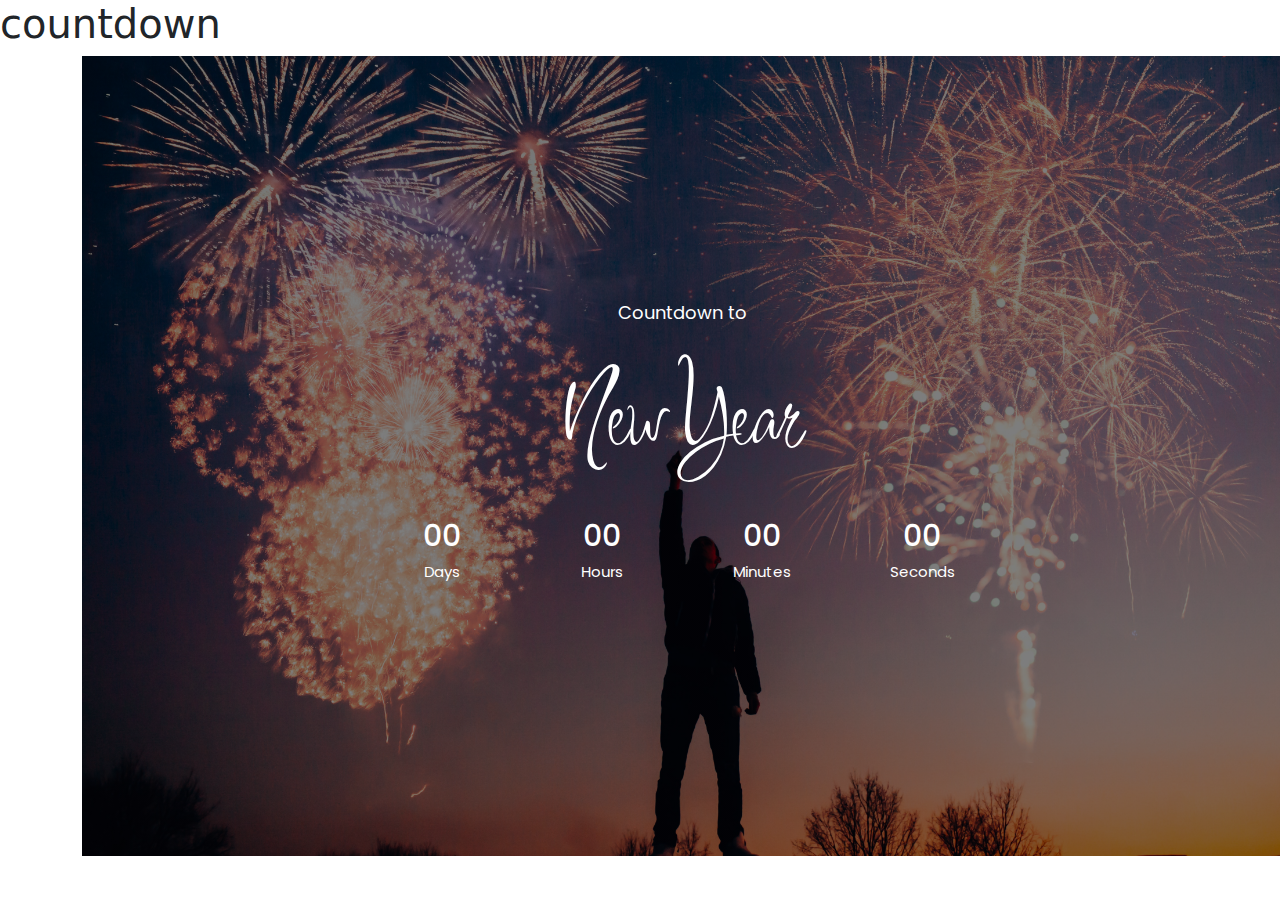
<file: index.html>
<!DOCTYPE html>
<html lang="en">
<head>
    <meta charset="UTF-8">
    <meta http-equiv="X-UA-Compatible" content="IE=edge">
    <meta name="viewport" content="width=device-width, initial-scale=1.0">
    <title>Document</title>
    <link
      href="https://cdn.jsdelivr.net/npm/bootstrap@5.0.2/dist/css/bootstrap.min.css"
      rel="stylesheet"/>

</head>
<body>

    <h1>countdown</h1>

    <div class="container">
        
        
          <div class="col-12">
            <iframe
              src="Countdown/index.html"
              frameborder="0"
              width="1200"
              height="800"
            ></iframe>
          </div>

            
    </div>
    
</body>
</html>
</file>
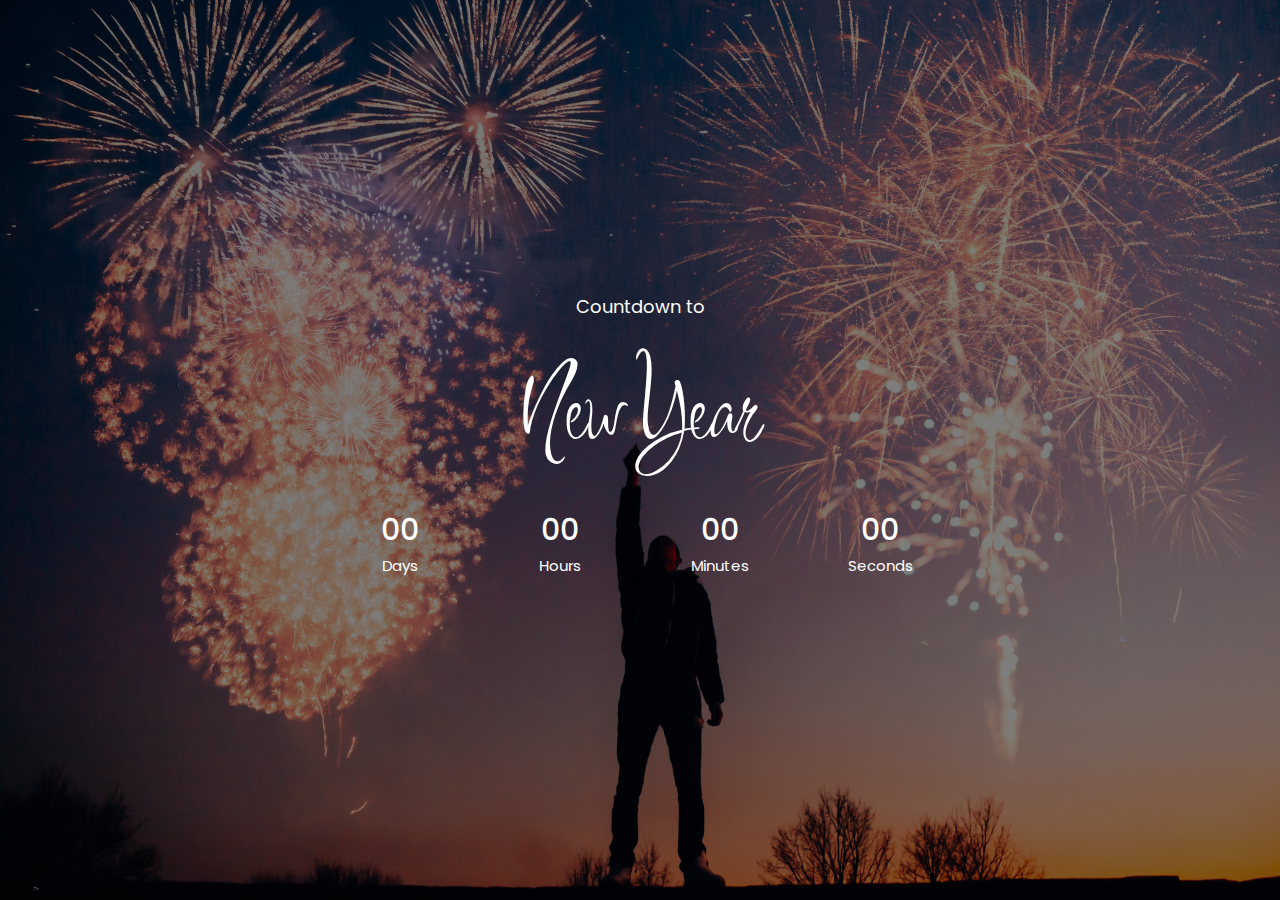
<file: Countdown/index.html>
<!DOCTYPE html>
<html lang="en">
<head>
    <meta charset="UTF-8">
    <meta http-equiv="X-UA-Compatible" content="IE=edge">
    <meta name="viewport" content="width=device-width, initial-scale=1.0">
    <title>Countdown Timer</title>
    <link rel="stylesheet" href="css/style.css">
</head>
<body>

<p>Countdown to</p>
<h2 class="newyear"> New Year</h2>
<div class="counter">

    <div class="box">
        <h2 id="days">00</h2>
        <small>Days</small>
    </div>
     
    <div class="box">
        <h2 id="hours">00</h2>
        <small>Hours</small>
    </div>

    <div class="box">
        <h2 id="minutes">00</h2>
        <small>Minutes</small>
    </div>

    <div class="box">
        <h2 id="seconds">00</h2>
        <small>Seconds</small>
    </div>




</div>

<script src="js/script.js"></script>  
</body>
</html>
</file>
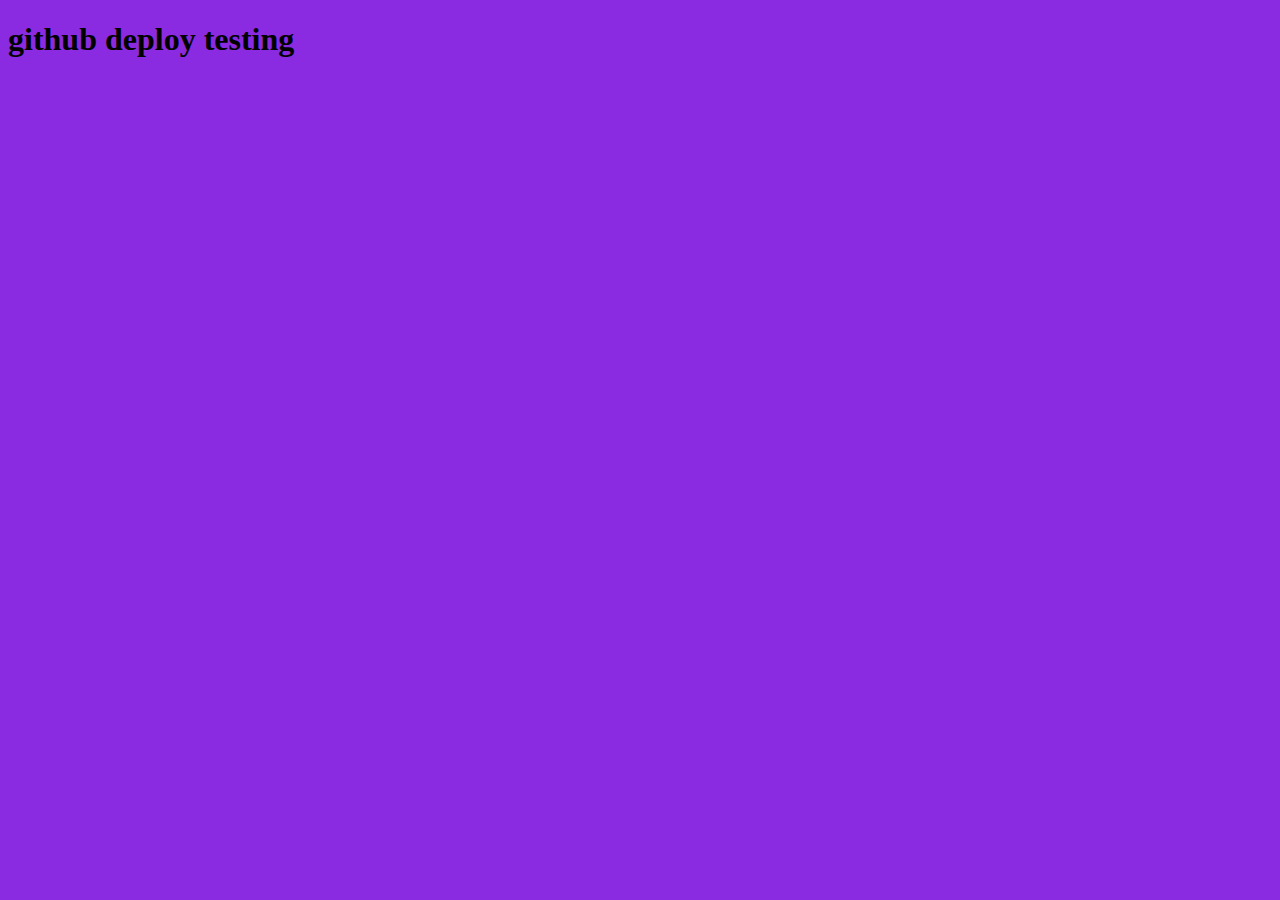
<file: demo/index.html>
<!DOCTYPE html>
<html lang="en">
<head>
    <meta charset="UTF-8">
    <meta http-equiv="X-UA-Compatible" content="IE=edge">
    <meta name="viewport" content="width=device-width, initial-scale=1.0">
    <title>Document</title>
</head>
<body>
    <link rel="stylesheet" href="style/style.css">




    <h1>github deploy testing</h1>
</body>
</html>
</file>
<file: Countdown/css/style.css>
@import url("https://fonts.googleapis.com/css2?family=Inspiration&family=Poppins:wght@500&family=Roboto&display=swap");
@import url("https://fonts.googleapis.com/css2?family=Poppins:wght@500&family=Roboto&family=Source+Sans+Pro&display=swap");

* {
  margin: 0;
  padding: 0;
  font-family: "Poppins", sans-serif;
}

body {
  width: 100vw;
  height: 100vh;
  display: flex;
  justify-content: center;
  align-items: center;
  flex-direction: column;
  color: #fff;
  background: linear-gradient(rgba(0, 0, 0, 0.5), rgba(0, 0, 0, 0.5)),
    url(../image/img2.jpg);
  background-size: cover;
  background-position: center;
}

.counter {
  display: flex;
  justify-content: center;
  align-items: center;
  margin-top: 30px;
  gap: 10px;
}

.newyear {
  font-family: "Inspiration", cursive;
  font-size: 50px;
  font-weight: 400;
  margin-top: 30px;
}

.p {
  font-size: 13px;
}

.box {
  width: 100px;
  height: 70px;
  text-align: center;
}

.box small {
  font-size: 10px;
}

.box h2 {
  font-size: 20px;
  font-weight: 500;
}

@media (min-width: 768px) {
  .newyear {
    font-size: 150px;
  }

  p {
    font-size: 25px;
  }
  .box h2 {
    font-size: 50px;
  }

  .box{

    width: 150px;
    height: 100px;
  }

  .box small{
    font-size: 20px;
  }
}

@media (min-width: 576px) {
  .newyear {
    font-size: 100px;
  }

  p {
    font-size: 18px;
  }
  .box h2 { 
    font-size: 30px;
  }
  .box small{
    font-size: 15px;
  }
}
</file>
<file: demo/style/style.css>
body{


    background-color: blueviolet;
}
</file>
